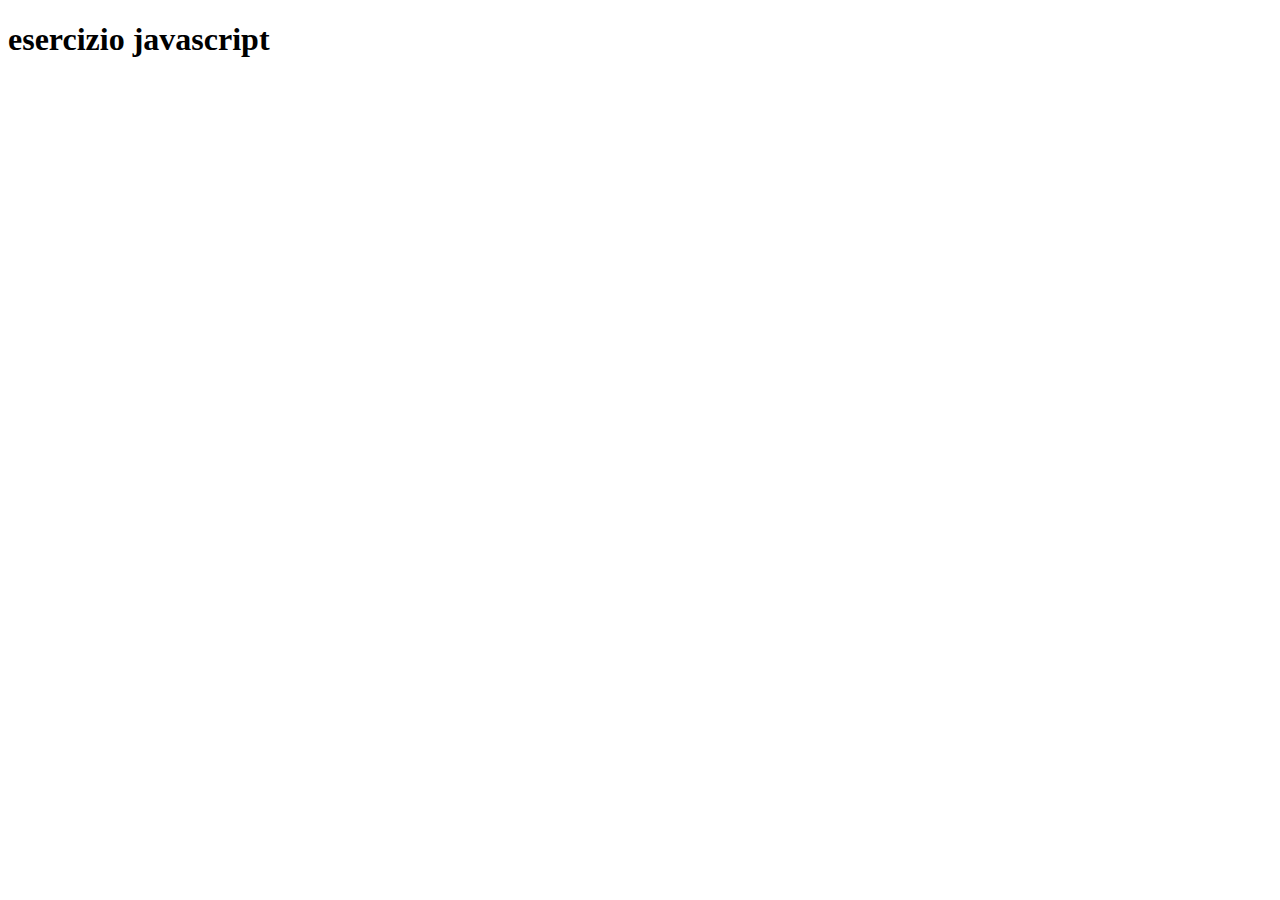
<file: JS Exercises/index.html>
<!DOCTYPE html>
<html lang="en">
  <head>
    <meta charset="UTF-8" />
    <meta name="viewport" content="width=device-width, initial-scale=1.0" />
    <title>Document</title>
  </head>
  <body>
    <h1>esercizio javascript</h1>
  </body>
  <script src="./D5.js"></script>
</html>
</file>
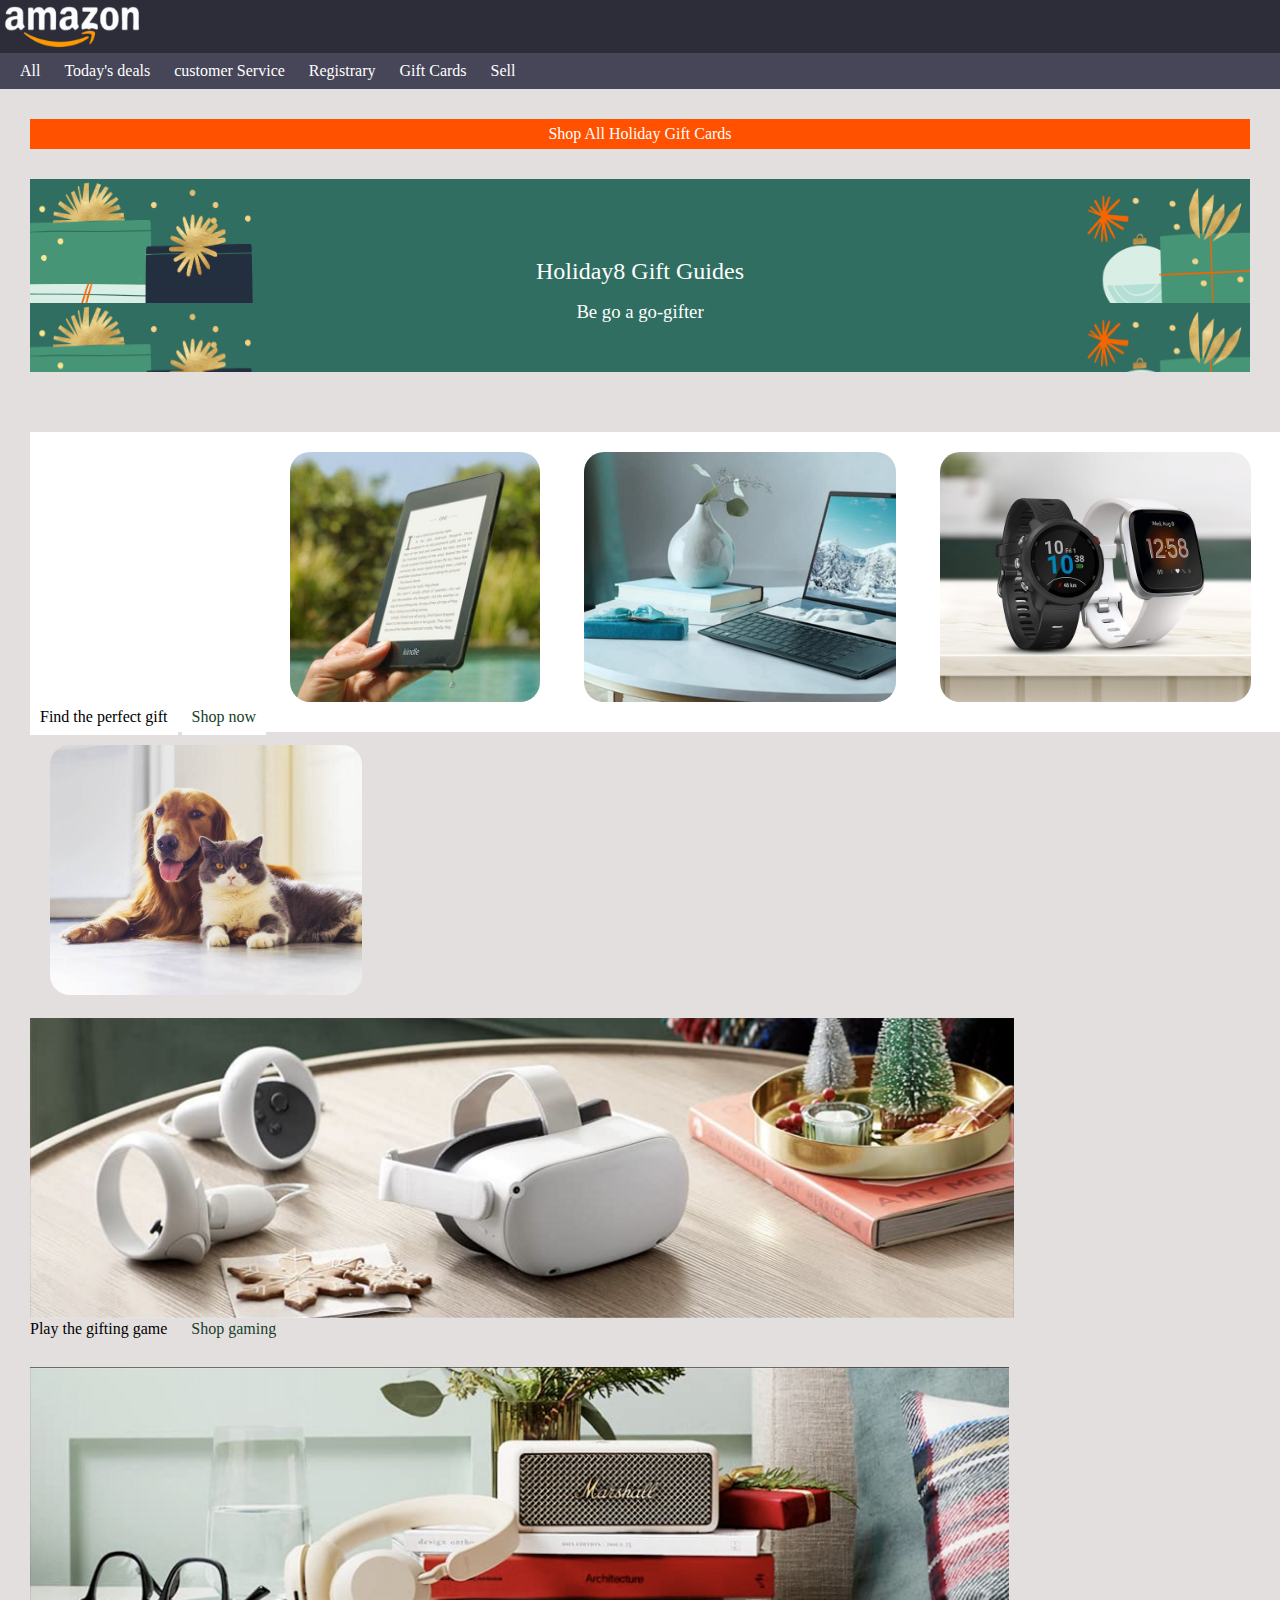
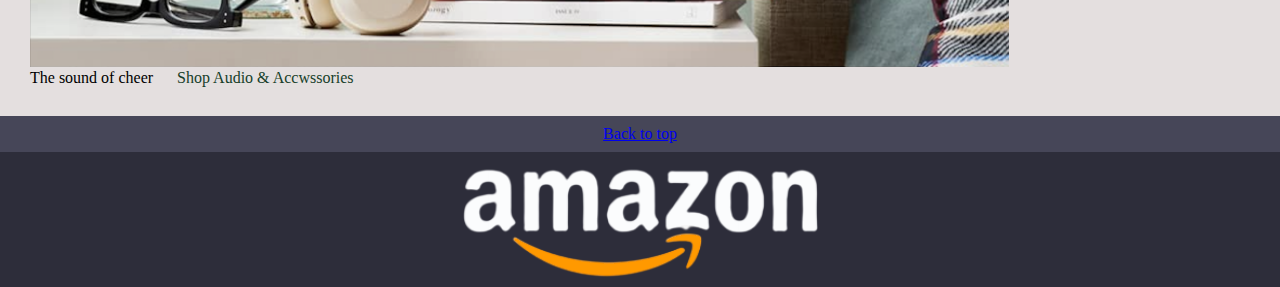
<file: Amazon Page/clone amzon.html>
<!DOCTYPE html>
<html lang="it">
  <head>
    <meta charset="UTF-8" />
    <meta name="viewport" content="width=device-width, initial-scale=1.0" />
    <title>Clone Amazon</title>
    <link rel="stylesheet" href="./assets/css/reset.css" />
    <link rel="stylesheet" href="./assets/css/style.css" />
  </head>
  <body>
    <header>
      <div>
        <img id="logo" src=".//assets/images/logo.png" alt="logo" />
      </div>
    </header>
    <nav>
      <div id="elenco">
        <p class="c1">All</p>
        <p class="c2">Today's deals</p>
        <p class="c3">customer Service</p>
        <p class="c4">Registrary</p>
        <p class="c5">Gift Cards</p>
        <p class="c6">Sell</p>
      </div>
    </nav>
    <main>
      <section>
        <p id="section1">Shop All Holiday Gift Cards</p>
      </section>
      <section>
        <div>
          <h2 class="section2">Holiday8 Gift Guides</h2>
        </div>
        <div>
          <h3 class="section3">Be go a go-gifter</h3>
        </div>
      </section>
      <section>
        <div id="topsection4">
          <h3 class="section4">Find the perfect gift</h3>
          <p class="subsection4"><b>Shop now</b></p>
          <img class="prima" src="./assets/images/img_1.jpg" alt="prima" />
          <img class="seconda" src="./assets/images/img_2.jpg" alt="seconda" />
          <img class="terza" src="./assets/images/img_3.jpg" alt="terza" />
          <img class="quarta" src="./assets/images/img_4.jpg" alt="quarta" />
        </div>
      </section>
      <section>
        <img class="vr" src="./assets/images/img_9.png" alt="vr" />
        <div id="section5">
          <h3 class="subsection5">Play the gifting game</h3>
          <p class="ssection5"><b>Shop gaming</b></p>
        </div>
      </section>
      <section>
        <img class="sound" src="./assets/images/img_10.png" alt="sound" />
        <div id="section6">
          <h3 class="subsection6">The sound of cheer</h3>
          <p class="ssection6"><b>Shop Audio & Accwssories</b></p>
        </div>
      </section>
    </main>
    <aside>
      <a href="#logo">Back to top</a>
    </aside>
    <footer>
      <img src="./assets/images/logo.png" alt="" />
    </footer>
  </body>
</html>
</file>
<file: Amazon Page/assets/css/style.css>
/* Your styles here */
body{
    background-color: rgb(228, 223, 223);
    background-position: center;

}
header{
    background-color: rgb(45, 45, 58);
    
}
#logo{
    height: 50px;
}
nav{
    background-color: rgb(70, 70, 88);
    padding: 10px;    
}
#elenco{
    display: inline-block;
}
.c1{
    display: inline;
    padding: 10px;
    color: white;
}
.c2{
    display: inline;
    padding: 10px;
    color: white;
}
.c3{
    display: inline;
    padding: 10px;
    color: white;
}
.c4{
    display: inline;
    padding: 10px;
    color: white;
}
.c5{
    display: inline;
    padding: 10px;
    color: white;
}
.c6{
    display: inline;
    padding: 10px;
    color: white;
}
#section1{
background-color: rgb(255, 81, 0);
color: white;
padding: 7px;
margin: 30px;
text-align: center;

}


.section2{
    color: white;
    font-size: 1.5em;
    text-align: center;
    background-image: url(../images/bg-image.png);
    padding: 40px;
    padding-top: 80px;
    padding-bottom: 20px;
    margin: 30px;
    margin-bottom: 0;
    background-repeat: no-repeat;

}

.section3{
    color: white;
    font-size: 1.17em;
    text-align: center;
    background-image: url(../images/bg-image.png);
    padding: 25px;
    padding-top: 0;
    padding-bottom: 50px;
    margin: 30px;
    margin-top: 0;
    background-repeat: no-repeat;
}
#topsection4{
    background-color: white;
    height: 300px;
    display: inline-block;
    width: 100%;
    margin: 30px;
    

}
.section4{
    display: inline;
    padding: 10px;
    background-color: white;
    
}
.subsection4{
    display: inline;
    padding: 10px;
    color: rgb(22, 62, 41);
    background-color: white;
    
}
.prima{
    height: 250px;
    padding: 20px;
    border-radius: 40px;
    
}
.seconda{
    height: 250px;
    padding: 20px;
    border-radius: 40px;

}
.terza{
    height: 250px;
    padding: 20px;
    border-radius: 40px;

}
.quarta{
    height: 250px;
    padding: 20px;
    border-radius: 40px;
}

.vr{
    height: 300px;
    padding-left: 30px;
}

.subsection5{
    display: inline;
    padding-left: 30px;
}
.ssection5{
    display: inline;
    padding-left: 20px;
    color: rgb(22, 62, 41);
}
.sound{
    height: 300px;
    padding-left: 30px;
    padding-top: 30px;
}
#section6{
    padding-bottom: 30px;
}
.subsection6{
    display: inline;
    padding-left: 30px;
}
.ssection6{
    display: inline;
    padding-left: 20px;
    color: rgb(22, 62, 41);
}
aside{
    background-color: rgb(70, 70, 88);
    text-align: center;
    padding: 10px;
}
footer{
    background-color: rgb(45, 45, 58);
    text-align: center;

}
</file>
